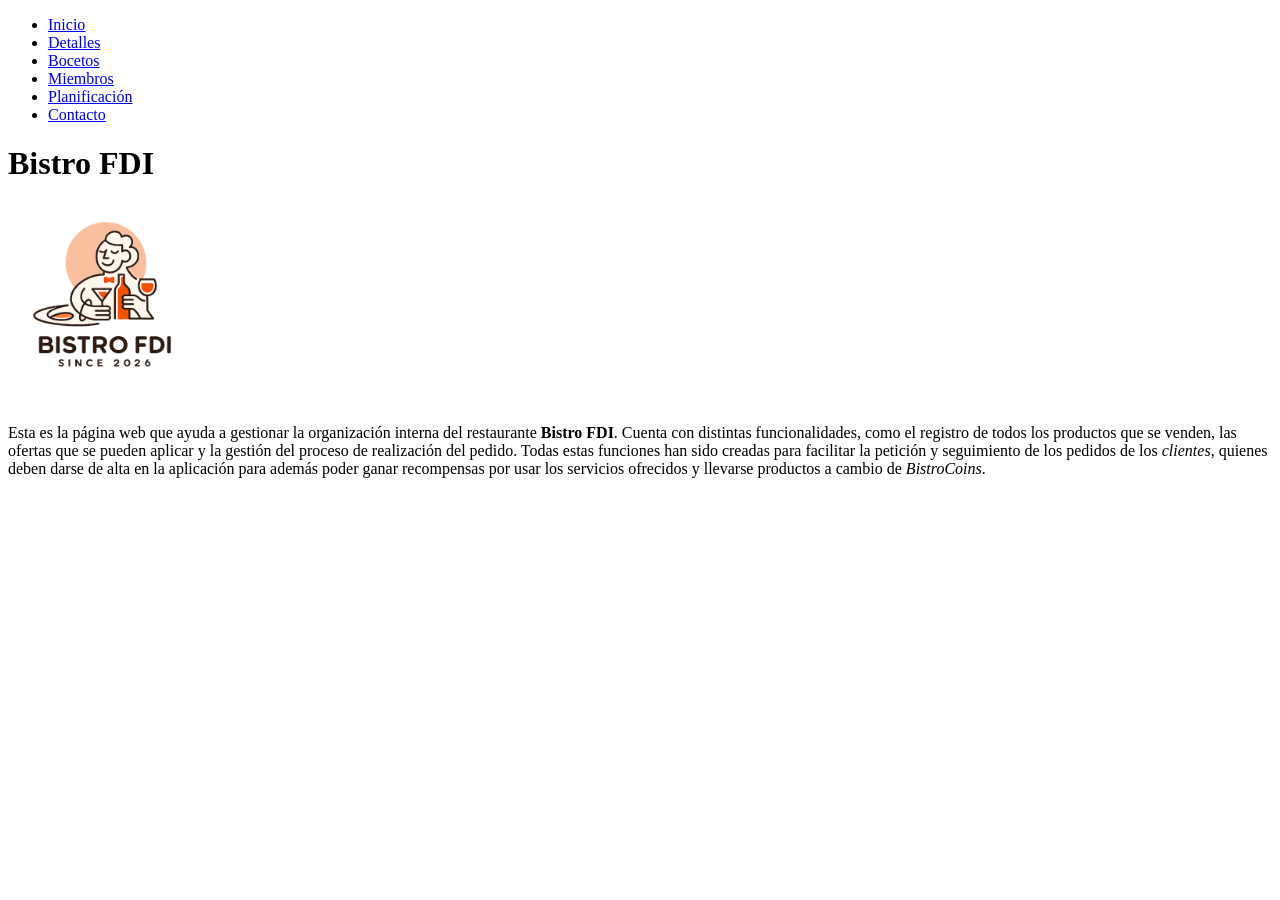
<file: index.html>
<!DOCTYPE html>
<html lang="es">

    <head>
        <meta charset="UTF-8">
        <title>Bistro FDI</title>
    </head>

    <body>
        <ul id="menu">
            <li><a href="index.html">Inicio</a></li>
            <li><a href="detalles.html">Detalles</a></li>
            <li><a href="bocetos.html">Bocetos</a></li>
            <li><a href="miembros.html">Miembros</a></li>
            <li><a href="planificacion.html">Planificación</a></li>
            <li><a href="contacto.html">Contacto</a></li>
        </ul>

        <h1>
            Bistro FDI
        </h1>
        
        <img src = "img/bistroFDILogo.png" style="width: 200px;" alt="Logo de Bistro FDI, silueta de un camarero preparando bebidas."> 
        
        <p>
            Esta es la página web que ayuda a gestionar la organización interna del restaurante <strong>Bistro FDI</strong>.
            Cuenta con distintas funcionalidades, como el registro de todos los productos que se venden, las 
            ofertas que se pueden aplicar y la gestión del proceso de realización del pedido.
            Todas estas funciones han sido creadas para facilitar la petición y seguimiento de los pedidos 
            de los <em>clientes</em>, quienes deben darse de alta en la aplicación para además poder ganar recompensas 
            por usar los servicios ofrecidos y llevarse productos a cambio de <em>BistroCoins</em>.
        </p>
    </body>
</html>
</file>
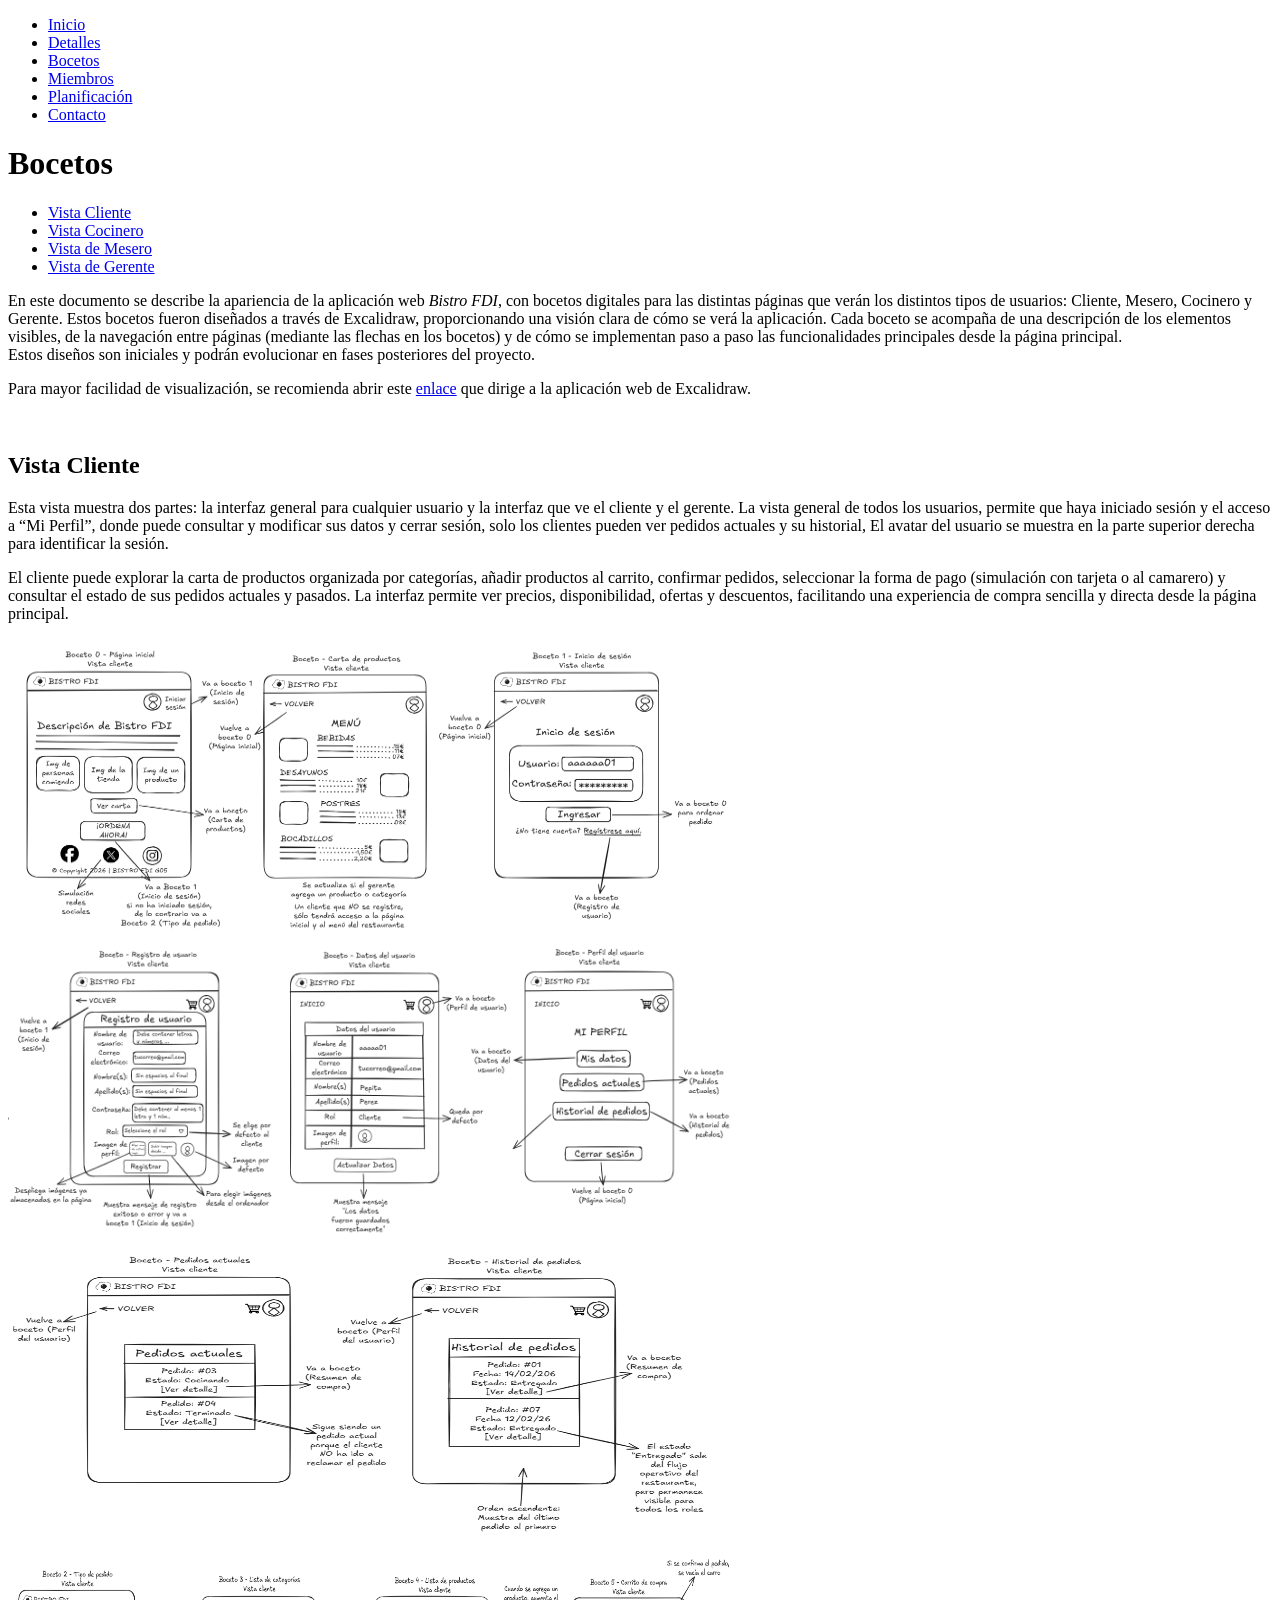
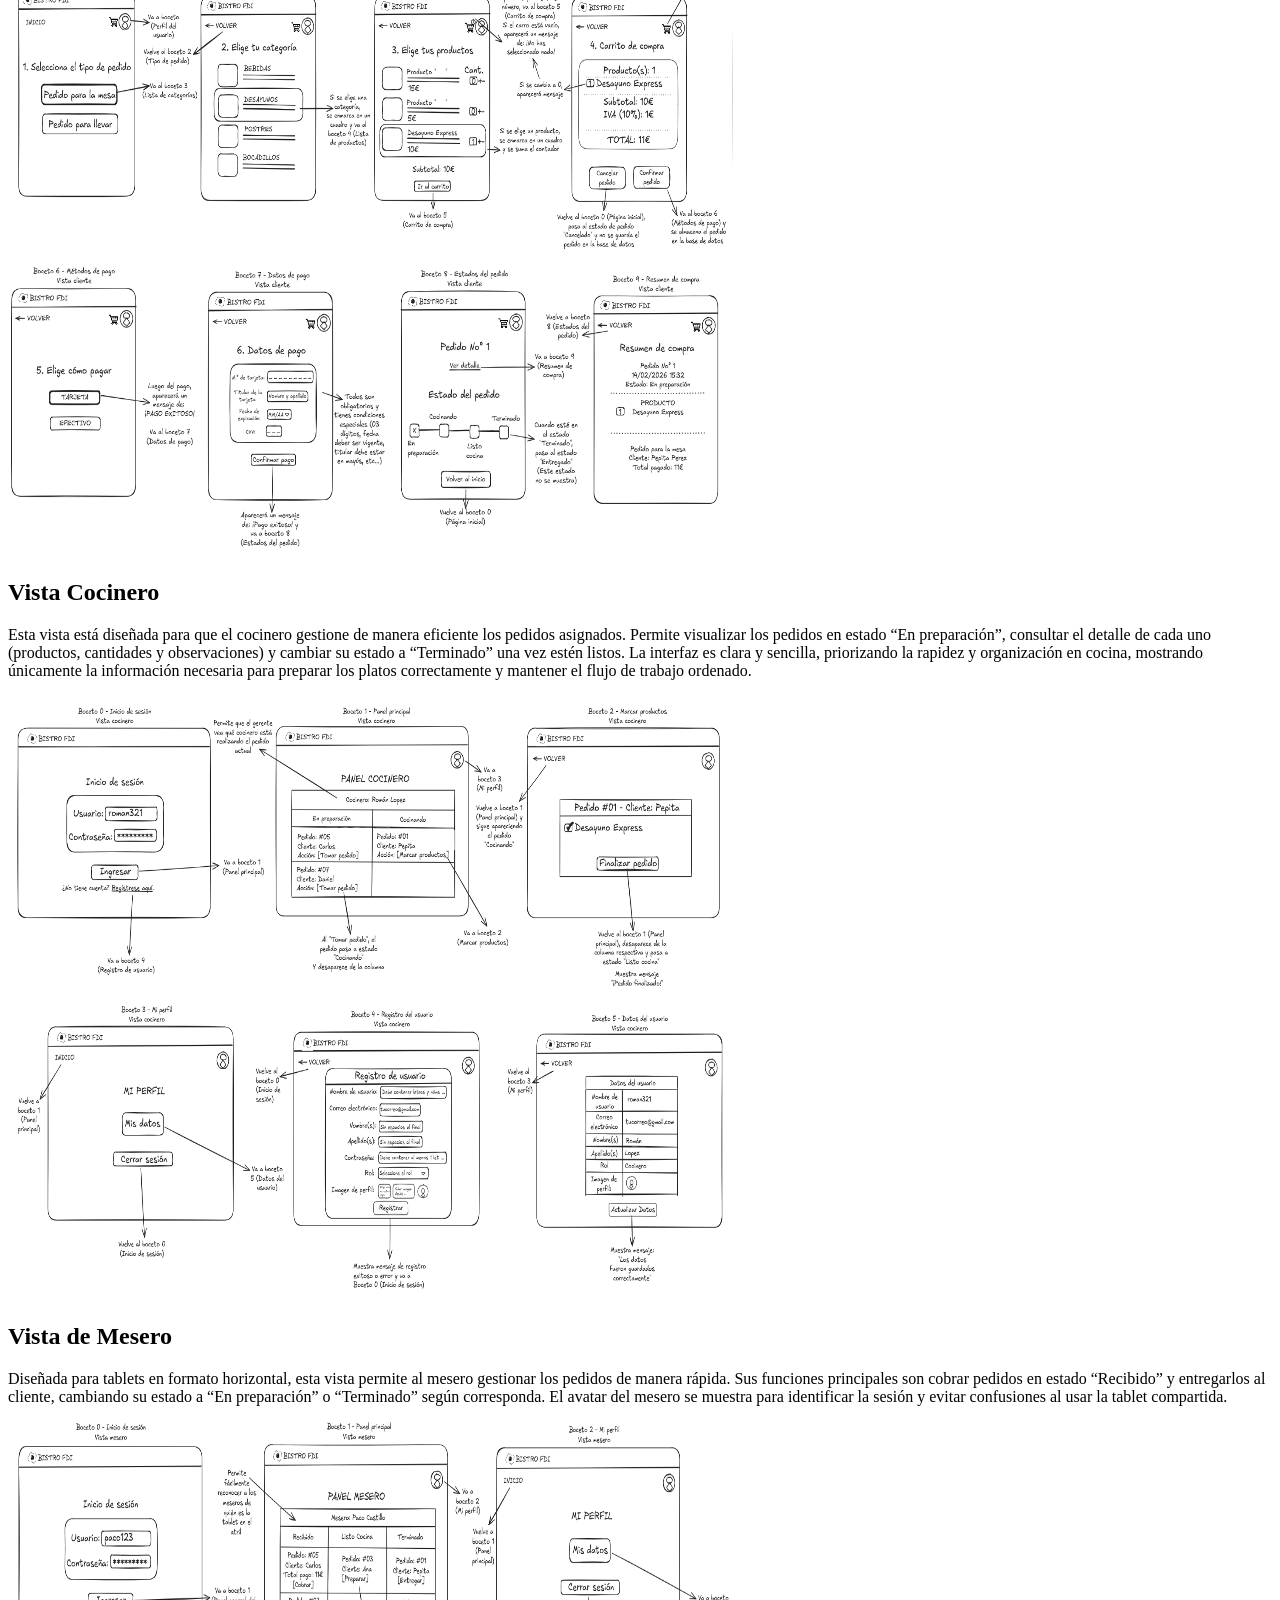
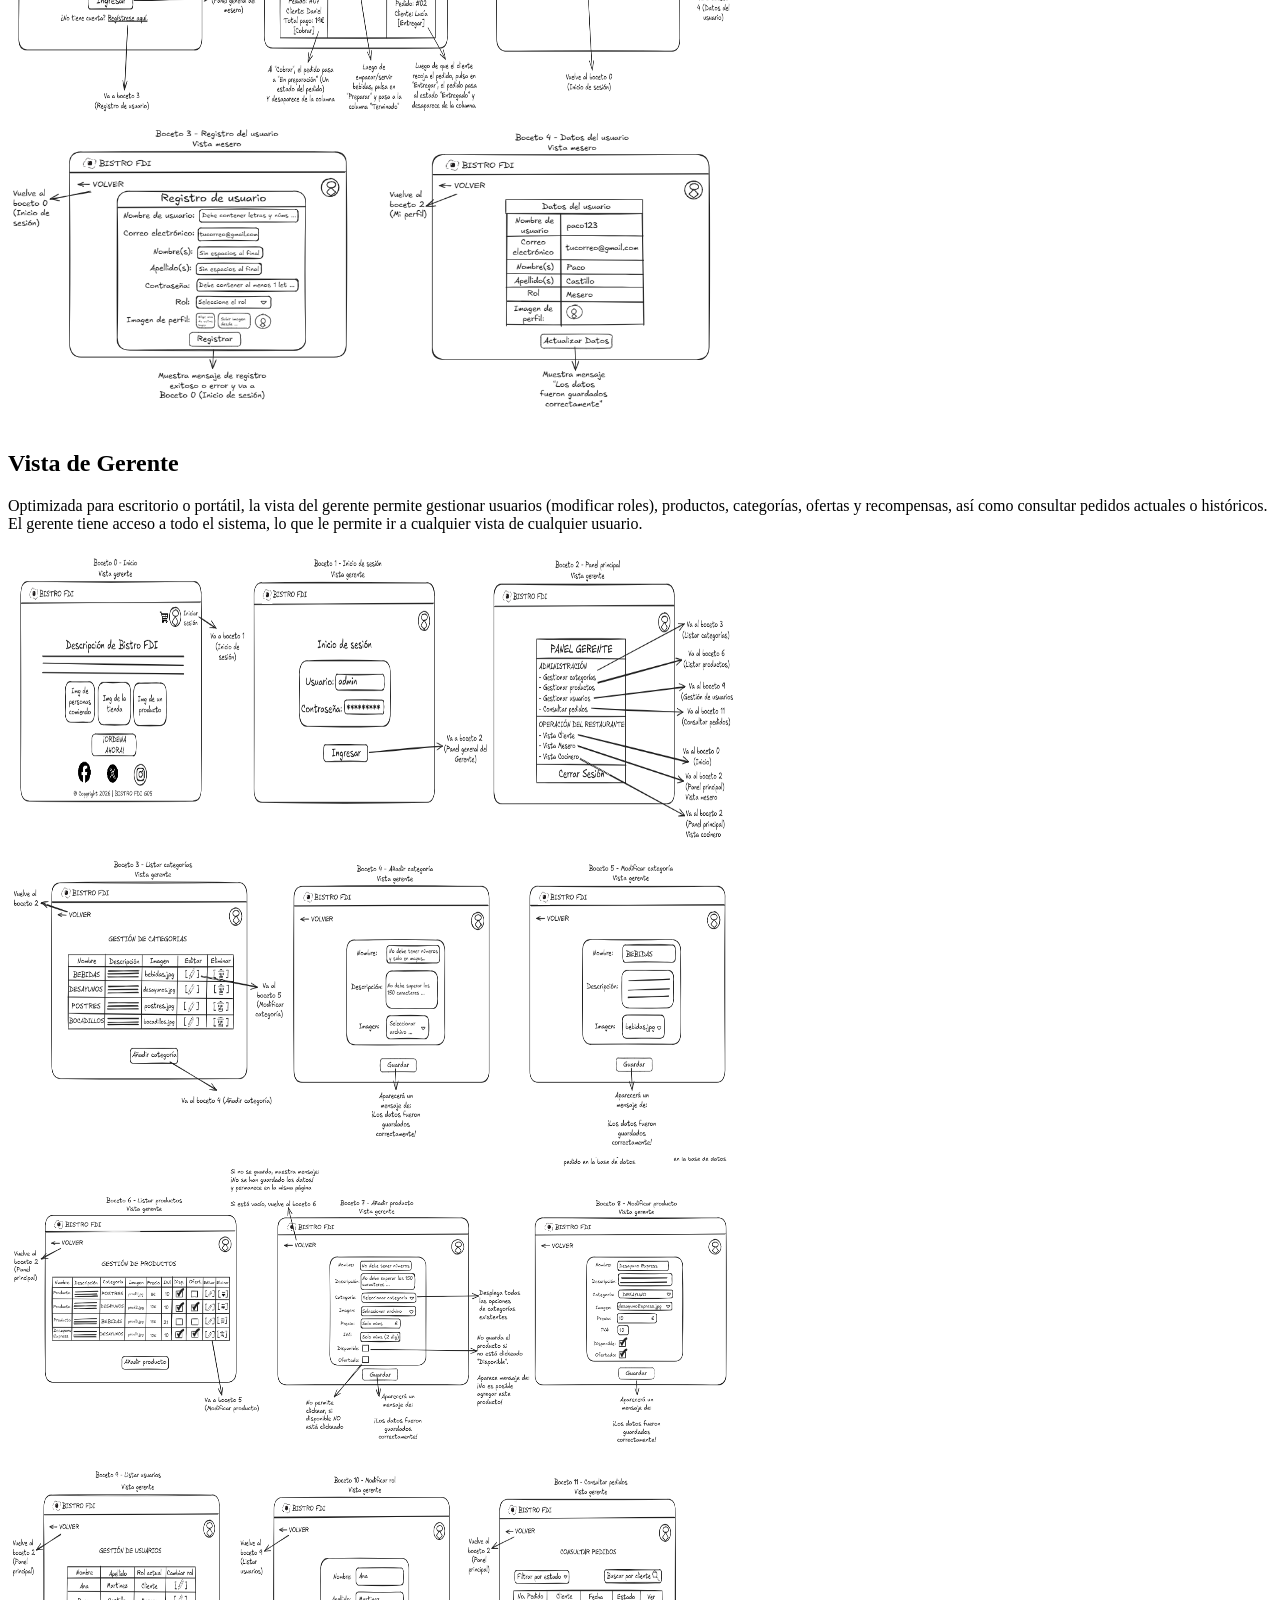
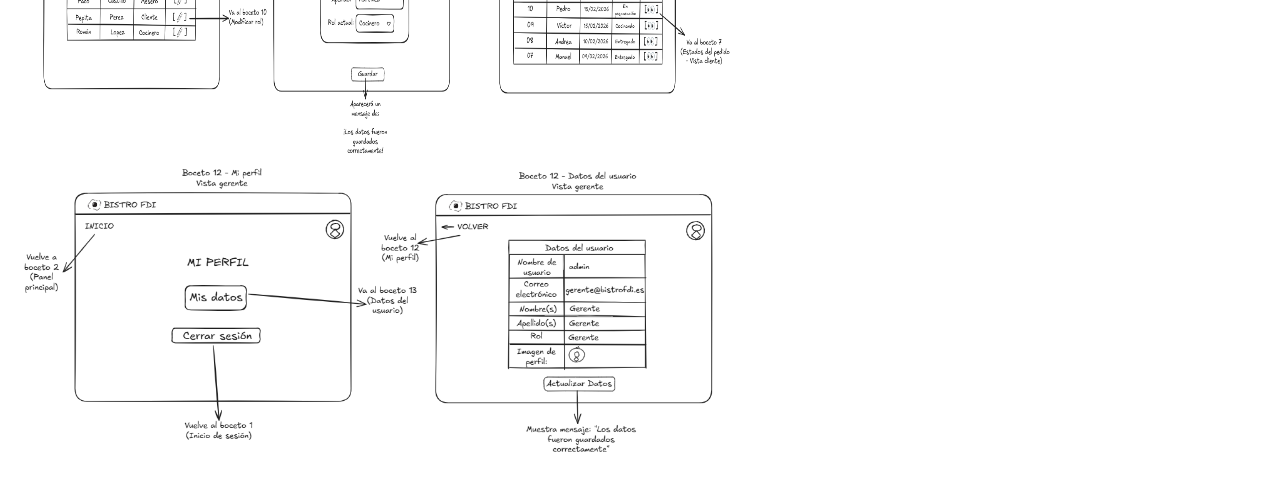
<file: bocetos.html>
<!DOCTYPE html>
<html lang="es">
    <head>
        <meta charset="UTF-8">
        <title>Bocetos</title>
        <style>
            img {
                width: 725px; 
                height: 300px;
            }
    </style>
    </head>

    <body>
        <ul id="menu">
            <li><a href="index.html">Inicio</a></li>
            <li><a href="detalles.html">Detalles</a></li>
            <li><a href="bocetos.html">Bocetos</a></li>
            <li><a href="miembros.html">Miembros</a></li>
            <li><a href="planificacion.html">Planificación</a></li>
            <li><a href="contacto.html">Contacto</a></li>
        </ul>

        <h1> Bocetos</h1>

        <ul id="menu-bocetos">
            <li><a href="#vista-cliente">Vista Cliente</a></li>
            <li><a href="#vista-cocinero">Vista Cocinero</a></li>
            <li><a href="#vista-mesero">Vista de Mesero</a></li>
            <li><a href="#vista-gerente">Vista de Gerente</a></li>
        </ul>

        <p>En este documento se describe la apariencia de la aplicación web <em>Bistro FDI</em>, con bocetos digitales para las distintas páginas que verán los distintos tipos de usuarios: Cliente, Mesero, Cocinero y Gerente. 
            Estos bocetos fueron diseñados a través de Excalidraw, proporcionando una visión clara de cómo se verá la aplicación.
            Cada boceto se acompaña de una descripción de los elementos visibles, de la navegación entre páginas (mediante las flechas en los bocetos) y de cómo se implementan paso a paso las funcionalidades principales desde la página principal. 
            <br>Estos diseños son iniciales y podrán evolucionar en fases posteriores del proyecto. </p>
        <p>Para mayor facilidad de visualización, se recomienda abrir este <a href="https://excalidraw.com/#json=RTF-N2DsTRfpwiDIWuB82,uZXC47zL9bBQQJ-D1VYa1w">enlace</a> que dirige a la aplicación web de Excalidraw.</p>

        <br> <h2 id="vista-cliente">Vista Cliente</h2> 
        <p>Esta vista muestra dos partes: la interfaz general para cualquier usuario y la interfaz que ve el cliente y el gerente. La vista general de todos los usuarios, permite que haya iniciado sesión y el acceso a “Mi Perfil”, donde puede consultar y modificar sus datos y cerrar sesión, solo los clientes pueden ver pedidos actuales y su historial,
            El avatar del usuario se muestra en la parte superior derecha para identificar la sesión.</p>
        <p>El cliente puede explorar la carta de productos organizada por categorías, añadir productos al carrito, confirmar pedidos, seleccionar la forma de pago (simulación con tarjeta o al camarero) y consultar el estado
         de sus pedidos actuales y pasados. La interfaz permite ver precios, disponibilidad, ofertas y descuentos, facilitando una experiencia de compra sencilla y directa desde la página principal.</p>
        <img src="img/VU-1.png" alt="Boceto 1 de la vista de usuario"><img src="img/VU-2.png" alt="Boceto 2 de la vista de usuario"> 
        <img src="img/VU-3.png" alt="Boceto 3 de la vista de usuario"><img src="img/VU-4.png" alt="Boceto 4 de la vista de usuario"> 
        <img src="img/VU-5.png" alt="Boceto 5 de la vista de usuario"> 

        <br>
        <h2 id="vista-cocinero">Vista Cocinero</h2> 
        <p>Esta vista está diseñada para que el cocinero gestione de manera eficiente los pedidos asignados. Permite visualizar los pedidos en estado “En preparación”, consultar el detalle de cada uno (productos, cantidades y
             observaciones) y cambiar su estado a “Terminado” una vez estén listos. La interfaz es clara y sencilla, priorizando la rapidez y organización en cocina, mostrando únicamente la información necesaria para preparar 
             los platos correctamente y mantener el flujo de trabajo ordenado.</p>
        <img src="img/VC-1.png" alt="Boceto 1 de la vista de cliente"><img src="img/VC-2.png" alt="Boceto 2 de la vista de cliente"> 

        <br>
        <h2 id="vista-mesero">Vista de Mesero</h2> 
        <p>Diseñada para tablets en formato horizontal, esta vista permite al mesero gestionar los pedidos de manera rápida. Sus funciones principales son cobrar pedidos en estado “Recibido” y entregarlos al cliente, cambiando su estado a 
            “En preparación” o “Terminado” según corresponda. El avatar del mesero se muestra para identificar la sesión y evitar confusiones al usar la tablet compartida.</p>
        <img src="img/VM-1.png" alt="Boceto 1 de la vista de mesero"><img src="img/VM-2.png" alt="Boceto 2 de la vista de mesero">

        <br>
        <h2 id="vista-gerente">Vista de Gerente</h2> 
        <p>
            Optimizada para escritorio o portátil, la vista del gerente permite gestionar usuarios (modificar roles), productos, categorías, ofertas y recompensas, así como consultar pedidos actuales o históricos. El gerente tiene acceso 
            a todo el sistema, lo que le permite ir a cualquier vista de cualquier usuario.
        </p>
        <img src="img/VG-1.png" alt="Boceto 1 de la vista de gerente"><img src="img/VG-2.png" alt="Boceto 2 de la vista de gerente">
        <img src="img/VG-3.png" alt="Boceto 3 de la vista de gerente"><img src="img/VG-4.png" alt="Boceto 4 de la vista de gerente">
        <img src="img/VG-5.png" alt="Boceto 5 de la vista de gerente">
    </body>

</html>
</file>
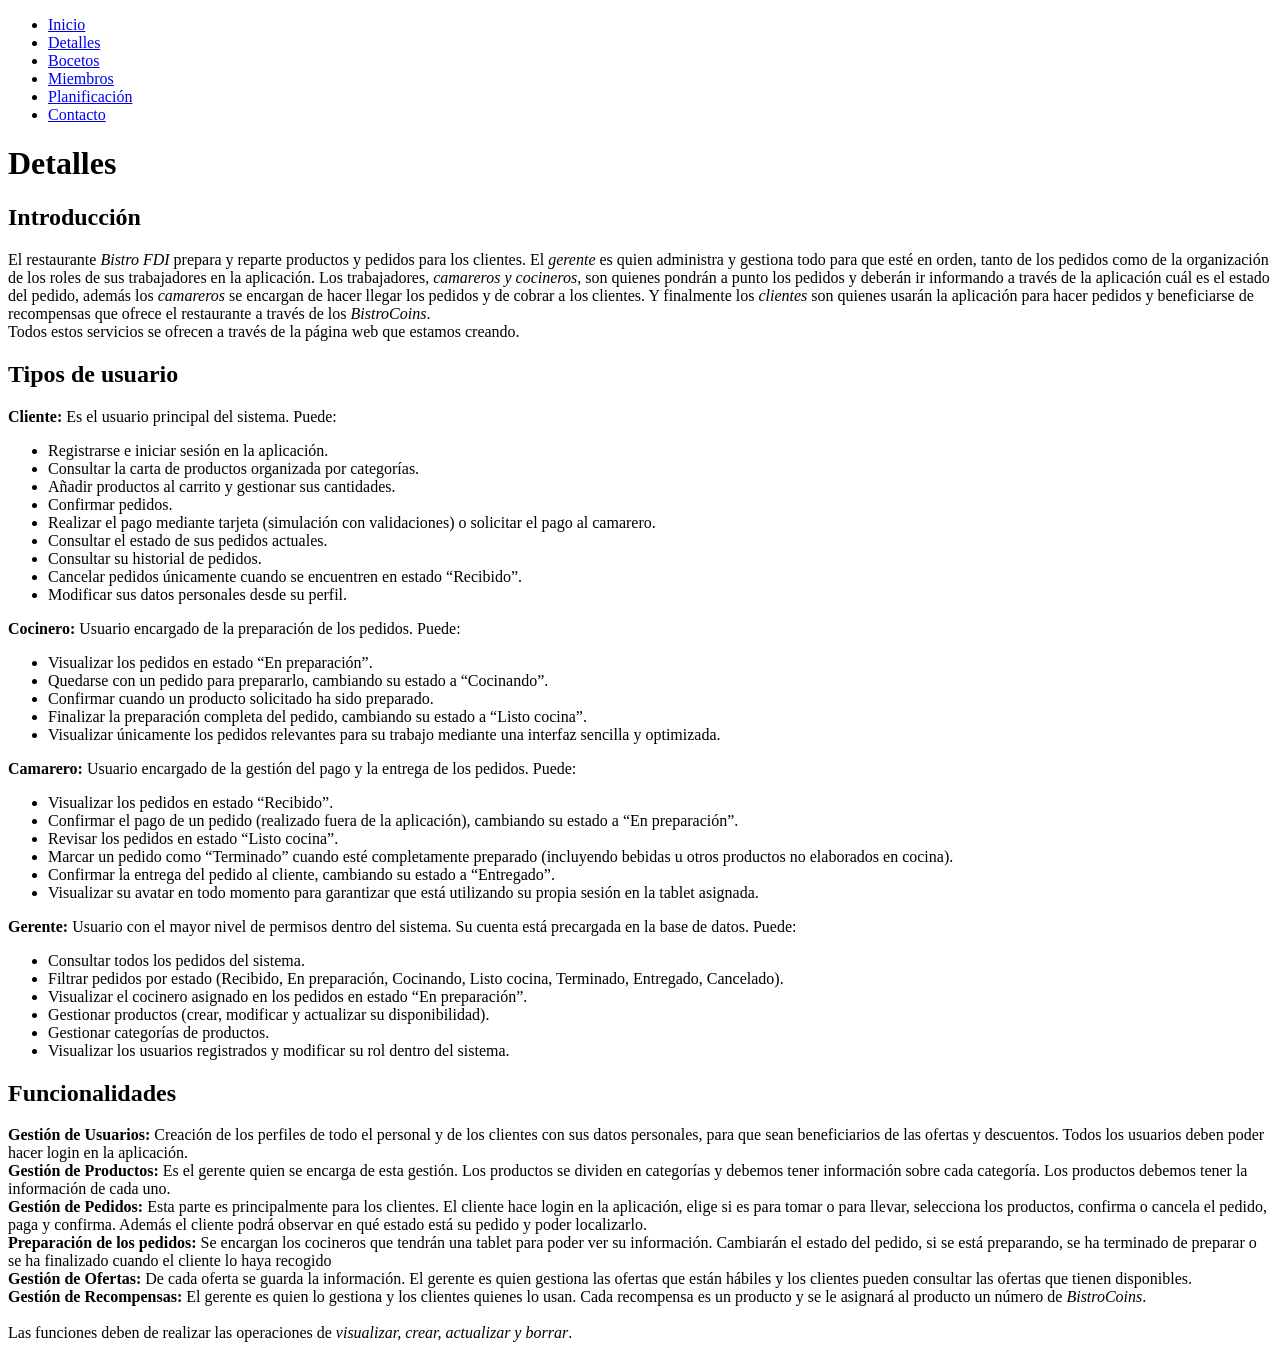
<file: detalles.html>
<!DOCTYPE html>
<html lang="es">

    <head>
        <meta charset="UTF-8">

        <title>Detalles</title>
    </head>

    <body>

        <ul id="menu">
            <li><a href="index.html">Inicio</a></li>
            <li><a href="detalles.html">Detalles</a></li>
            <li><a href="bocetos.html">Bocetos</a></li>
            <li><a href="miembros.html">Miembros</a></li>
            <li><a href="planificacion.html">Planificación</a></li>
            <li><a href="contacto.html">Contacto</a></li>
        </ul>
        
        <h1>
            Detalles
        </h1>

        <h2>
            Introducción
        </h2>

        <P>
            El restaurante <em>Bistro FDI</em> prepara y reparte productos y pedidos para los clientes. 
            El <em>gerente</em> es quien administra y gestiona todo para que esté en orden, tanto de los 
            pedidos como de la organización de los roles de sus trabajadores en la aplicación. Los trabajadores, 
            <em>camareros y cocineros</em>, son quienes pondrán a punto los pedidos y deberán ir informando 
            a través de la aplicación cuál es el estado del pedido, además los <em>camareros</em> se encargan de 
            hacer llegar los pedidos y de cobrar a los clientes. Y finalmente los <em>clientes</em> son quienes usarán 
            la aplicación para hacer pedidos y beneficiarse de recompensas que ofrece el restaurante a través 
            de los <em>BistroCoins</em>. <br>
            Todos estos servicios se ofrecen a través de la página web que estamos creando.
        </P>

        <h2>
            Tipos de usuario
        </h2>
        
        <P>
            <strong>Cliente:</strong> Es el usuario principal del sistema. Puede:
            <ul>
                <li>Registrarse e iniciar sesión en la aplicación.</li>
                <li>Consultar la carta de productos organizada por categorías.</li>
                <li>Añadir productos al carrito y gestionar sus cantidades.</li>
                <li>Confirmar pedidos.</li>
                <li>Realizar el pago mediante tarjeta (simulación con validaciones) o solicitar el pago al camarero.</li>
                <li>Consultar el estado de sus pedidos actuales.</li>
                <li>Consultar su historial de pedidos.</li>
                <li>Cancelar pedidos únicamente cuando se encuentren en estado “Recibido”.</li>
                <li>Modificar sus datos personales desde su perfil.</li>
            </ul>

            <strong>Cocinero:</strong> Usuario encargado de la preparación de los pedidos. Puede:
            <ul>
                <li>Visualizar los pedidos en estado “En preparación”.</li>
                <li>Quedarse con un pedido para prepararlo, cambiando su estado a “Cocinando”.</li>
                <li>Confirmar cuando un producto solicitado ha sido preparado.</li>
                <li>Finalizar la preparación completa del pedido, cambiando su estado a “Listo cocina”.</li>
                <li>Visualizar únicamente los pedidos relevantes para su trabajo mediante una interfaz sencilla y optimizada.</li>
            </ul>
            
            <strong>Camarero:</strong> Usuario encargado de la gestión del pago y la entrega de los pedidos. Puede:
            <ul>
                <li>Visualizar los pedidos en estado “Recibido”.</li>
                <li>Confirmar el pago de un pedido (realizado fuera de la aplicación), cambiando su estado a “En preparación”.</li>
                <li>Revisar los pedidos en estado “Listo cocina”.</li>
                <li>Marcar un pedido como “Terminado” cuando esté completamente preparado (incluyendo bebidas u otros productos no elaborados en cocina).</li>
                <li>Confirmar la entrega del pedido al cliente, cambiando su estado a “Entregado”.</li>
                <li>Visualizar su avatar en todo momento para garantizar que está utilizando su propia sesión en la tablet asignada.</li>
            </ul>

            <strong>Gerente:</strong> Usuario con el mayor nivel de permisos dentro del sistema. Su cuenta está precargada en la base de datos. Puede:
            <ul>
                <li>Consultar todos los pedidos del sistema.</li>
                <li>Filtrar pedidos por estado (Recibido, En preparación, Cocinando, Listo cocina, Terminado, Entregado, Cancelado).</li>
                <li>Visualizar el cocinero asignado en los pedidos en estado “En preparación”.</li>
                <li>Gestionar productos (crear, modificar y actualizar su disponibilidad).</li>
                <li>Gestionar categorías de productos.</li>
                <li>Visualizar los usuarios registrados y modificar su rol dentro del sistema.</li>
            </ul>

        </P>

        <h2>
            Funcionalidades
        </h2>
        
        <P>
            <strong>Gestión de Usuarios:</strong> Creación de los perfiles de todo el personal y de los clientes con sus datos personales, para que sean beneficiarios de las ofertas y descuentos. Todos los usuarios deben poder hacer login en la aplicación. <br>
            <strong>Gestión de Productos:</strong> Es el gerente quien se encarga de esta gestión. Los productos se dividen en categorías y debemos tener información sobre cada categoría. Los productos
             debemos tener la información de cada uno. <br>
            <strong>Gestión de Pedidos:</strong> Esta parte es principalmente para los clientes. El cliente hace login en la aplicación, elige si es para tomar o para llevar, selecciona los productos, confirma o cancela el pedido, paga y confirma.
             Además el cliente podrá observar en qué estado está su pedido y poder localizarlo. <br>
            <strong>Preparación de los pedidos:</strong> Se encargan los cocineros que tendrán una tablet para poder ver su información. Cambiarán el estado del pedido, si se está preparando, se ha terminado de preparar o se ha finalizado cuando el cliente lo haya recogido <br>
            <strong>Gestión de Ofertas:</strong> De cada oferta se guarda la información. El gerente es quien gestiona las ofertas que están hábiles y los clientes pueden consultar las ofertas que tienen disponibles. <br>
            <strong>Gestión de Recompensas:</strong> El gerente es quien lo gestiona y los clientes quienes lo usan. Cada recompensa es un producto y se le asignará al producto un número de <em>BistroCoins</em>. <br> 
            <br> Las funciones deben de realizar las operaciones de <em>visualizar, crear, actualizar y borrar</em>.
        </P>  
    </body>
    
</html>
</file>
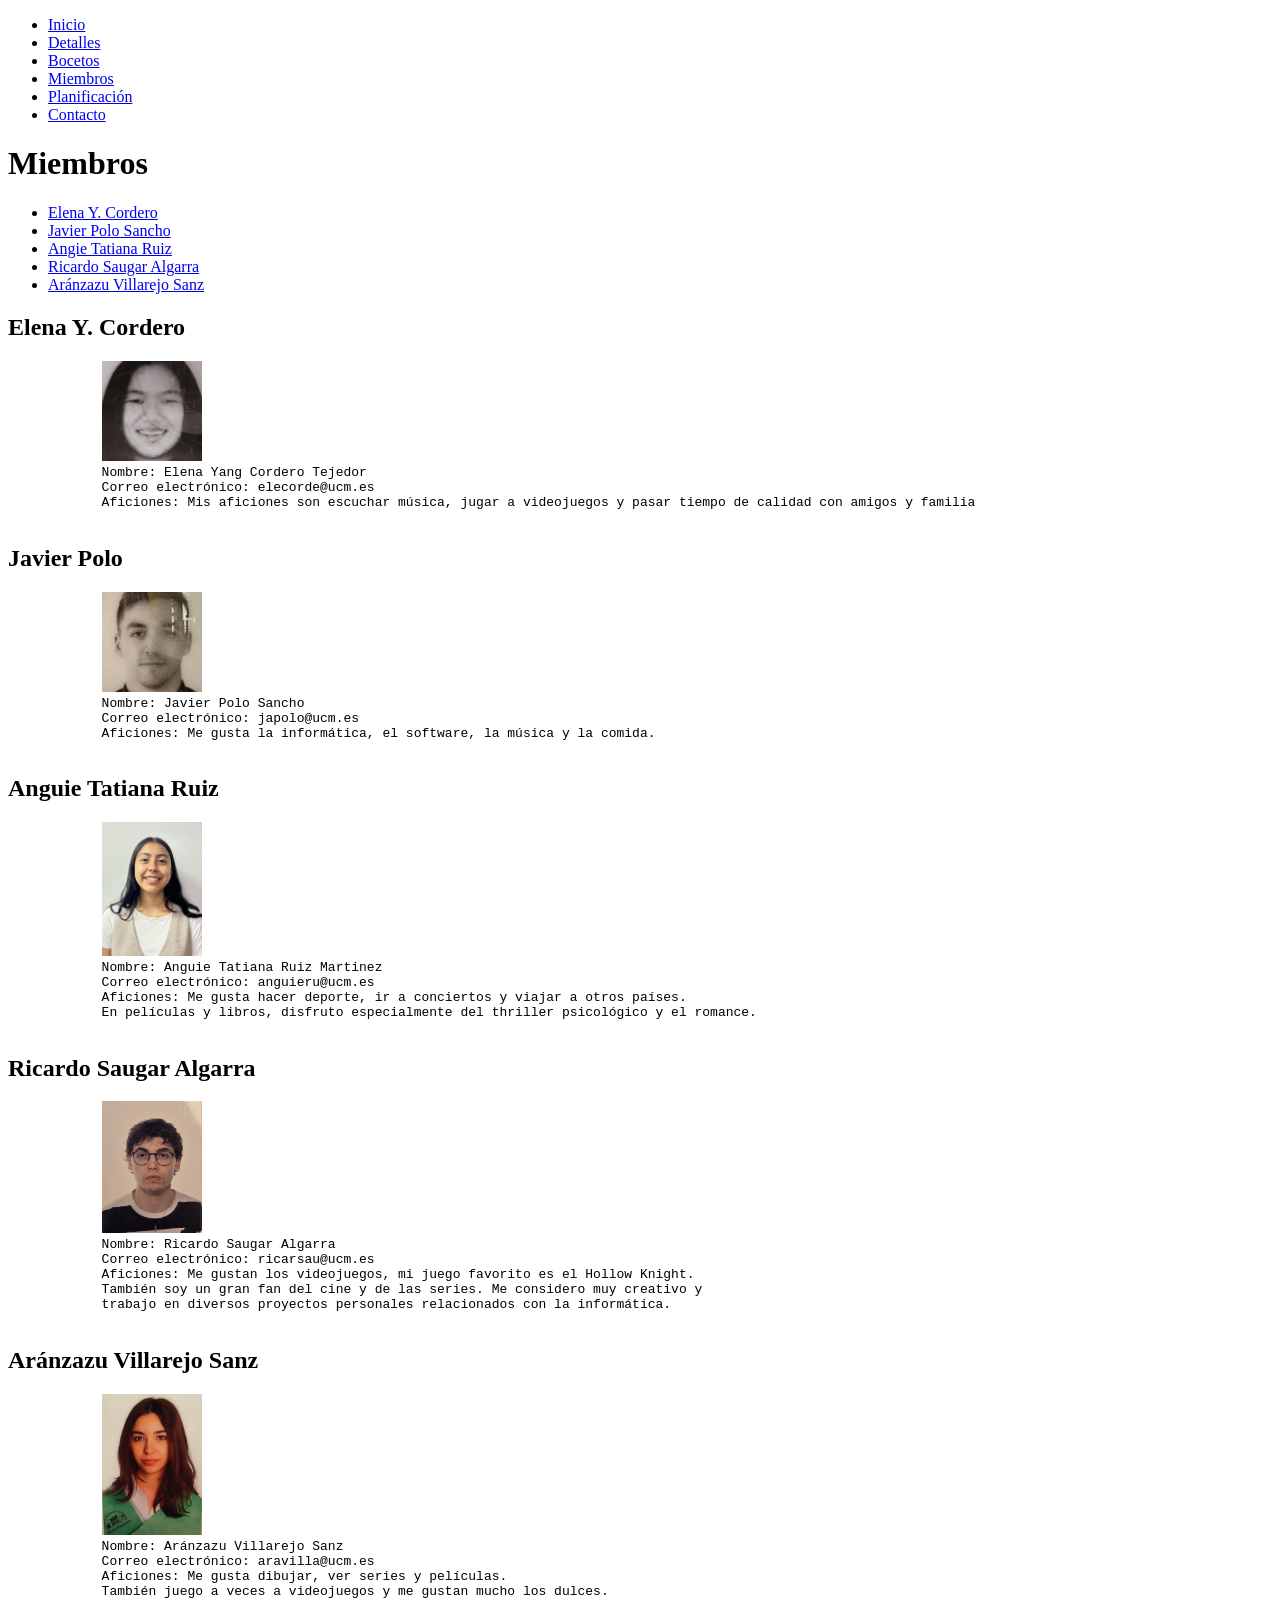
<file: miembros.html>
<!DOCTYPE html>
<html lang="es">
    <head>
        <meta charset="UTF-8">
        <title>Miembros</title>
    </head>

    <body>

        <ul id="menu">
            <li><a href="index.html">Inicio</a></li>
            <li><a href="detalles.html">Detalles</a></li>
            <li><a href="bocetos.html">Bocetos</a></li>
            <li><a href="miembros.html">Miembros</a></li>
            <li><a href="planificacion.html">Planificación</a></li>
            <li><a href="contacto.html">Contacto</a></li>
        </ul>

        <h1>
            Miembros
        </h1>

        <ul>
            <li><a href="#elecorde">Elena Y. Cordero </a></li>
            <li><a href="#japolo">Javier Polo Sancho</a></li>
            <li><a href="#anguieru">Angie Tatiana Ruiz</a></li>
            <li><a href="#ricarsau">Ricardo Saugar Algarra </a></li>
            <li><a href="#aravilla">Aránzazu Villarejo Sanz</a></li>
        </ul>

        <h2 id="elecorde">
            Elena Y. Cordero
        </h2>

        <pre>
            <img src="img/elecorde.png" alt = "Foto de Elena Yang Cordero Tejedor">
            Nombre: Elena Yang Cordero Tejedor 
            Correo electrónico: elecorde@ucm.es 
            Aficiones: Mis aficiones son escuchar música, jugar a videojuegos y pasar tiempo de calidad con amigos y familia 
        </pre>

        <h2 id="japolo">
            Javier Polo
        </h2>

        <pre>
            <img src="img/japolo.png" alt="Foto de Javier Polo Sancho">
            Nombre: Javier Polo Sancho
            Correo electrónico: japolo@ucm.es
            Aficiones: Me gusta la informática, el software, la música y la comida.
        </pre>

        <h2 id="anguieru">
            Anguie Tatiana Ruiz
        </h2>

        <pre>
            <img src="img/anguieru.jpg" style="width: 100px;" alt = "Foto de Angie Tatiana Ruiz">
            Nombre: Anguie Tatiana Ruiz Martinez
            Correo electrónico: anguieru@ucm.es
            Aficiones: Me gusta hacer deporte, ir a conciertos y viajar a otros países. 
            En películas y libros, disfruto especialmente del thriller psicológico y el romance.
        </pre>

        <h2 id="ricarsau">
            Ricardo Saugar Algarra
        </h2>

        <pre>
            <img src="img/ricarsau.jpg" style="width: 100px;" alt="Foto de Ricardo Saugar Algarra">
            Nombre: Ricardo Saugar Algarra
            Correo electrónico: ricarsau@ucm.es
            Aficiones: Me gustan los videojuegos, mi juego favorito es el Hollow Knight. 
            También soy un gran fan del cine y de las series. Me considero muy creativo y 
            trabajo en diversos proyectos personales relacionados con la informática.
        </pre>

        <h2 id="aravilla">
            Aránzazu Villarejo Sanz
        </h2>

        <pre>
            <img src="img/aravilla.jpg" style="width: 100px;" alt="Foto de Aránzazu Villarejo Sanz">
            Nombre: Aránzazu Villarejo Sanz
            Correo electrónico: aravilla@ucm.es
            Aficiones: Me gusta dibujar, ver series y películas. 
            También juego a veces a videojuegos y me gustan mucho los dulces.
        </pre>
    </body>

</html>
</file>
